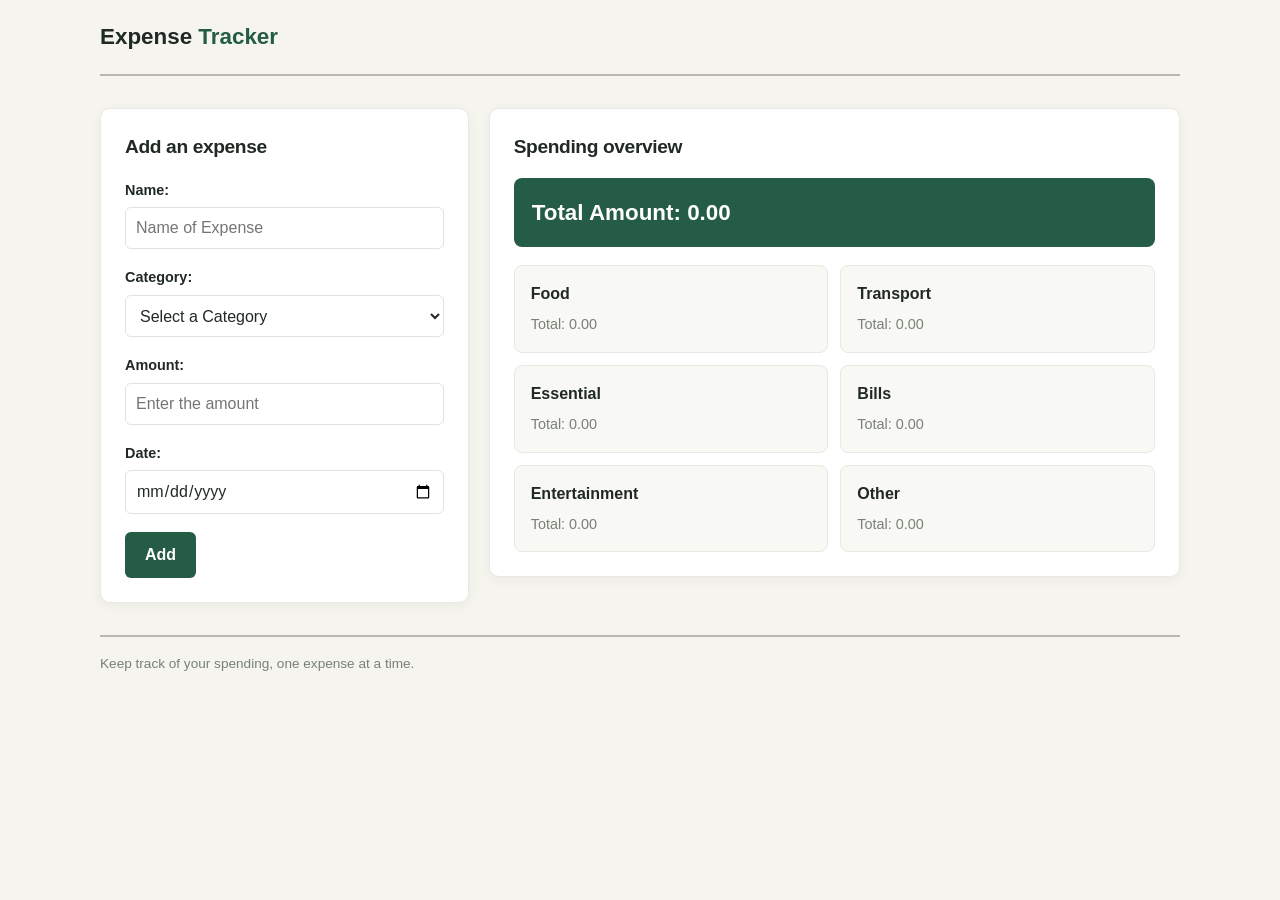
<file: Expense Tracker/index.html>
<!DOCTYPE html>
<html lang="en">

<head>
    <meta charset="UTF-8">
    <meta name="viewport" content="width=device-width, initial-scale=1.0">
    <title>Expense Tracker</title>
    <link rel="stylesheet" href="style.css">
    <script src="index.js" defer></script>
</head>

<body>

    <header>
        <h1>Expense <span>Tracker</span></h1>
    </header>

    <main>
        <form class="input-Section" novalidate>
            <h2>Add an expense</h2>

            <div class="field">

                <label for="expenseName">Name:</label>
                <input type="text" id="expenseName" placeholder="Name of Expense" name="expenseName" required>

            </div>

            <div class="field">

                <label for="expenseCategory">Category: </label>
                <select name="expenseCategory" id="expenseCategory" required>
                    <option value="">Select a Category</option>
                    <option value="food">Food</option>
                    <option value="transport">Transport</option>
                    <option value="essential">Essential</option>
                    <option value="bills">Bills</option>
                    <option value="entertainment">Entertainment</option>
                    <option value="other">Other</option>
                </select>

            </div>


            <div class="field">
                <label for="amount">Amount:</label>
                <input type="number" id="amount" placeholder="Enter the amount" min="0.01" step="0.01" name="amount"
                    required>
            </div>


            <div class="field">
                <label for="date">Date:</label>
                <input type="date" id="date" name="date" required>
            </div>

            <div class="form-actions">

                <button id="add" type="submit">Add</button>
                <button id="cancelEdit" type="button" hidden>Cancel edit</button>

            </div>

        </form>

        <section class="mainDisplay" aria-labelledby="overview-title">

            <h2 id="overview-title">Spending overview</h2>

            <p id="totalAmount" class="total-amount" aria-live="polite"></p>
            <p id="errorDisplay" role="alert"></p>


            <div class="expenseList">

                <div class="expenseDisplay food">
                    <h3>Food</h3>
                    <p id="foodTotal"></p>
                </div>

                <div class="expenseDisplay transport">
                    <h3>Transport</h3>
                    <p id="transportTotal"></p>
                </div>

                <div class="expenseDisplay essential">
                    <h3>Essential</h3>
                    <p id="essentialTotal"></p>
                </div>

                <div class="expenseDisplay bills">
                    <h3>Bills</h3>
                    <p id="billsTotal"></p>
                </div>

                <div class="expenseDisplay entertainment">
                    <h3>Entertainment</h3>
                    <p id="entertainmentTotal"></p>
                </div>

                <div class="expenseDisplay other">
                    <h3>Other</h3>
                    <p id="otherTotal"></p>
                </div>

            </div>

        </section>
    </main>

    <footer>
        <p>Keep track of your spending, one expense at a time.</p>
    </footer>


</body>

</html>
</file>
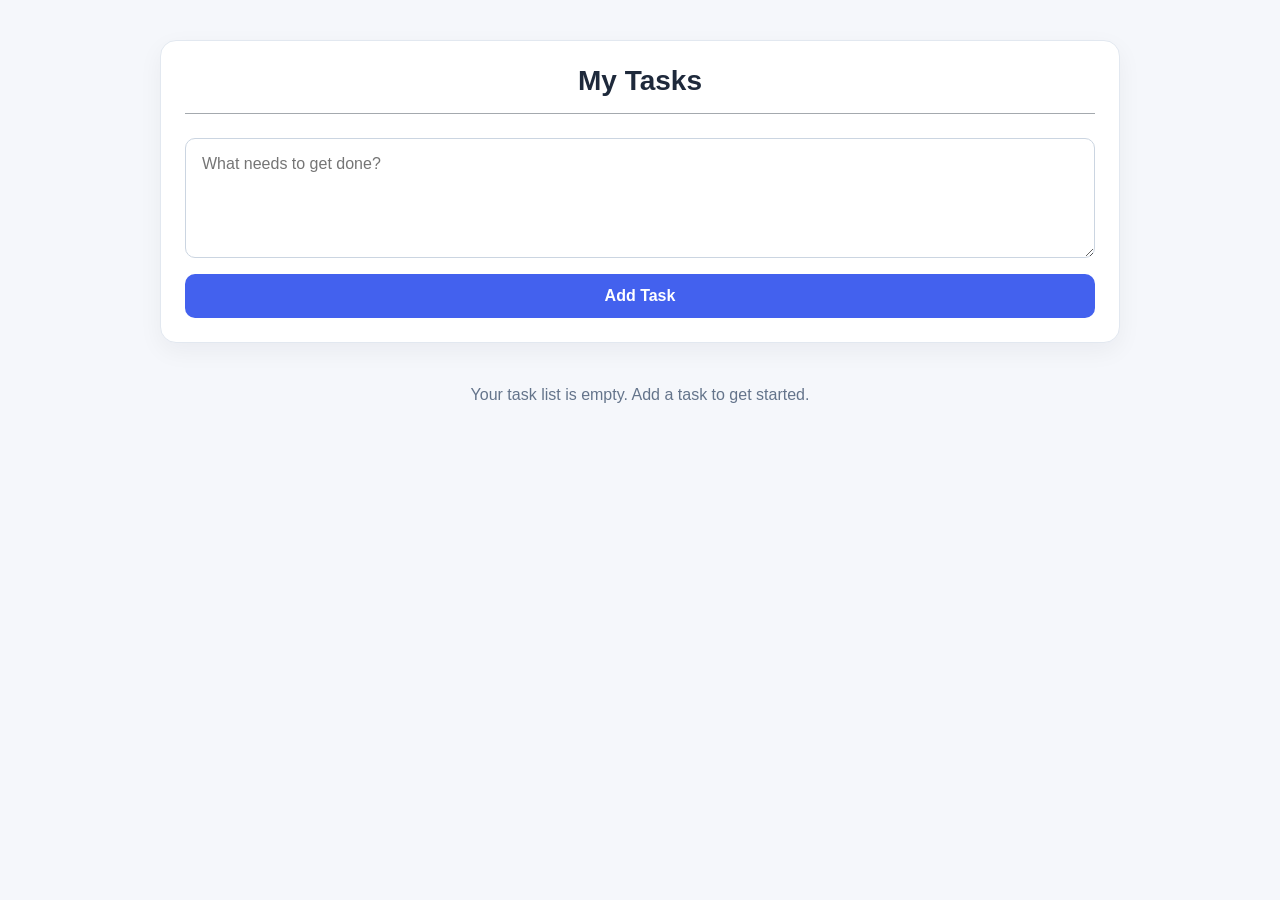
<file: To-Do App/index.html>
<!DOCTYPE html>
<html lang="en">

<head>
    <meta charset="UTF-8">
    <meta name="viewport" content="width=device-width, initial-scale=1.0">
    <title>To-Do Project</title>
    <link rel="stylesheet" href="style.css">
</head>

<body>
    <div class="input-container">
        <h2>My Tasks</h2>
        <label for="input" hidden>Task description</label>
        <textarea id="input" placeholder="What needs to get done?"></textarea>
        <p id="inputError"></p>
        <button type="submit" id="addBtn">Add Task</button>
    </div>

    <p id="emptyState">Your task list is empty. Add a task to get started.</p>

    <div class="display" style="display: none;">

        <div class="countDisplay">
            <p id="taskCount"></p>
            <p id="completedTask"></p>
            <p id="remainingTask"></p>
        </div>

        <section>
            <h2>All</h2>
            <div id="allTasks"></div>
        </section>
        <section>
            <h2>Active</h2>
            <div id="activeTasks"></div>
        </section>
        <section>
            <h2>Completed</h2>
            <div id="completedTasks"></div>
        </section>

    </div>


    <script src="index.js"></script>
</body>

</html>
</file>
<file: Expense Tracker/style.css>
* {
    box-sizing: border-box;
}

:root {
    --page: #f5f4ef;
    --surface: #ffffff;
    --text: #202923;
    --muted: #788078;
    --accent: #245c45;
}

body {
    margin: 0;
    font-family: Arial, Helvetica, sans-serif;
    line-height: 1.5;
    color: var(--text);
    background: var(--page);
}

header,
main,
footer {
    width: min(1080px, calc(100% - 40px));
    margin-inline: auto;
}

header,
footer {
    display: flex;
    align-items: center;
    justify-content: space-between;
}

header {
    min-height: 76px;
    border-bottom: 2px solid #b6b7b1;
}

header h1 {
    font-size: 1.4rem;
}

header h1 span {
    color: var(--accent);
}

main {
    display: grid;
    grid-template-columns: minmax(260px, 0.8fr) minmax(0, 1.5fr);
    gap: 20px;
    padding-block: 32px;
    align-items: start;
}

footer {
    min-height: 56px;
    border-top: 2px solid #b6b7b1;
    color: var(--muted);
    font-size: 0.85rem;
}

.input-Section,
.mainDisplay {
    padding: 24px;
    background: var(--surface);
    border: 1px solid #e8e9e1;
    border-radius: 10px;
    box-shadow: 0 3px 12px rgb(35 49 39 / 5%);
}

.input-Section {
    display: grid;
    grid-template-columns: 1fr;
    align-content: start;
    gap: 18px;
}

.input-Section h2,
.input-Section button {
    grid-column: 1 / -1;
}

.field {
    display: grid;
    gap: 6px;
}

.field label {
    font-size: 0.9rem;
    font-weight: 600;
}

.field input,
.field select {
    width: 100%;
    min-height: 42px;
    padding: 8px 10px;
    border: 1px solid #dfe3dc;
    border-radius: 6px;
    background: #fff;
    color: var(--text);
    font: inherit;
}

.total-amount {
    margin: 0 0 18px;
    padding: 18px;
    border-radius: 8px;
    background: var(--accent);
    color: white;
    font-size: 1.4rem;
    font-weight: 700;
}

.expenseList {
    display: grid;
    grid-template-columns: repeat(2, minmax(0, 1fr));
    gap: 12px;
}

.expenseDisplay {
    padding: 16px;
    border: 1px solid #e8e9e1;
    border-radius: 8px;
    background: #f8f8f4;
}

.expenseDisplay h3 {
    margin: 0 0 8px;
    font-size: 1rem;
}

.expenseDisplay p {
    margin: 0;
    color: var(--muted);
    font-size: 0.9rem;
}

.input-Section button {
    justify-self: start;
    padding: 11px 20px;
    border: 0;
    border-radius: 6px;
    background: var(--accent);
    color: white;
    font: inherit;
    font-weight: 600;
    cursor: pointer;
}

.input-Section button:hover {
    background: #1c4937;
}

.field input:focus,
.field select:focus,
.input-Section button:focus-visible {
    outline: 3px solid #b8d2bf;
    outline-offset: 2px;
}

#errorDisplay {
    display: none;
    margin: 0 0 14px;
    padding: 10px 12px;
    border-radius: 6px;
    background: #f9e9e6;
    color: #983d36;
    font-size: 0.9rem;
}

.input-Section h2,
.mainDisplay h2 {
    margin: 0;
    color: var(--text);
    font-size: 1.2rem;
    letter-spacing: -0.02em;
}

.mainDisplay h2 {
    margin-bottom: 16px;
}

.expenseDiv {
    margin-top: 10px;
    padding: 12px;
    border: 1px solid #e8e9e1;
    border-radius: 8px;
    background: var(--surface);
}

.expenseDiv p {
    margin: 4px 0;
    font-size: 0.9rem;
}

.expenseDiv button {
    margin: 8px 6px 0 0;
    padding: 8px 12px;
    border: 0;
    border-radius: 5px;
    font: inherit;
    font-size: 0.8rem;
    font-weight: 700;
    cursor: pointer;
}

.expenseDiv .editBtn {
    background: #eaf2eb;
    color: var(--accent);
}

.expenseDiv .dltBtn {
    background: #f9e9e6;
    color: #983d36;
}

.expenseDiv button {
    transition: background-color 150ms ease;
}

.expenseDiv .editBtn:hover {
    background: #dcebe0;
}

.expenseDiv .dltBtn:hover {
    background: #f3d9d4;
}

.expenseDiv button:focus-visible {
    outline: 2px solid currentColor;
    outline-offset: 2px;
}

.input-Section .form-actions {
    grid-column: 1 / -1;
    display: flex;
    align-items: center;
    gap: 10px;
}

.input-Section #cancelEdit {
    border: 1px solid #dfe3dc;
    background: transparent;
    color: var(--muted);
}

.input-Section #cancelEdit:hover {
    background: #f1f2ed;
}

@media (max-width: 700px) {
    main {
        grid-template-columns: 1fr;
    }
}

@media (max-width: 480px) {
    .expenseList {
        grid-template-columns: 1fr;
    }

    .input-Section,
    .mainDisplay {
        padding: 18px;
    }
}
</file>
<file: To-Do App/style.css>
* {
    margin: 0;
    padding: 0;
    box-sizing: border-box;
}

body {
    min-height: 100vh;
    padding: 40px 20px;
    font-family: Arial, Helvetica, sans-serif;
    background-color: #f5f7fb;
    color: #1e293b;
    display: flex;
    flex-direction: column;
    align-items: center;
}


.input-container {
    width: 100%;
    max-width: 960px;
    margin: 0 auto 24px;
    padding: 24px;
    text-align: center;
    background-color: #ffffff;
    border: 1px solid #e2e8f0;
    border-radius: 16px;
    box-shadow: 0 8px 24px rgba(15, 23, 42, 0.05);
}


.input-container h2 {
    margin: 0 0 24px;
    padding-bottom: 16px;
    font-size: 1.75rem;
    font-weight: 700;
    border-bottom: 1px solid #a4a9ae;
}

#input {
    display: block;
    width: 100%;
    min-height: 120px;
    padding: 16px;
    margin: 0 0 16px;
    border: 1px solid #cbd5e1;
    border-radius: 10px;
    background-color: #ffffff;
    color: #1e293b;
    font: inherit;
    text-align: left;
    resize: vertical;
    transition: border-color 0.2s, box-shadow 0.2s;
}

#input:focus {
    outline: none;
    border-color: #4361ee;
    box-shadow: 0 0 0 3px rgba(67, 97, 238, 0.15);
}

#addBtn {
    width: 100%;
    padding: 13px 16px;
    border: none;
    border-radius: 10px;
    background-color: #4361ee;
    color: #ffffff;
    font-size: 1rem;
    font-weight: 600;
    cursor: pointer;
    transition: background-color 0.2s, transform 0.2s;
}

#addBtn:hover {
    background-color: #3451d1;
    transform: translateY(-1px);
}

#addBtn:active {
    transform: translateY(0);
}

.display {
    padding: 20px;
    width: 100%;
    max-width: 960px;

    display: grid;
    grid-template-columns: repeat(3, 1fr);
    gap: 12px;

    border-radius: 12px;
    background-color: #ffffff;
    border: 1px solid #e2e8f0;
    box-shadow: 0 8px 24px rgba(15, 23, 42, 0.05);
}

.noteContainer {
    display: flex;
    align-items: center;
    gap: 12px;

    width: 100%;
    padding: 14px;

    border: 1px solid #e2e8f0;
    border-radius: 10px;
    background-color: #ffffff;

    transition: border-color 0.2s, box-shadow 0.2s;
}

.noteContainer p {
    min-width: 0;
    margin: 0;
    overflow-wrap: anywhere;
    line-height: 1.5;
}

.completed {
    color: gray;
    text-decoration: line-through;
    opacity: 0.7;
}

.deleteBtn {
    padding: 7px 12px;

    border: none;
    border-radius: 7px;

    background-color: #fee2e2;
    color: #b91c1c;

    font-size: 0.875rem;
    font-weight: 600;

    cursor: pointer;

    transition: background-color 0.2s, color 0.2s;

}

.deleteBtn:hover {
    background-color: #dc2626;
    color: #ffffff;
}

.countDisplay {
    grid-column: 1 / -1;
    display: flex;
    align-items: center;
    flex-wrap: wrap;
    gap: 10px;

    color: #475569;
}

.display section {
    padding: 16px;
    border: 1px solid #e2e8f0;
    border-radius: 12px;
    background-color: #f8fafc;
}

.display section h2 {
    margin: 0 0 12px;
    color: #1e293b;
    font-size: 1.1rem;
}

.display section>div {
    display: flex;
    flex-direction: column;
    gap: 10px;
}

#emptyState {
    margin-top: 16px;
    color: #64748b;
    text-align: center;
    line-height: 1.5;
}

#inputError {
    margin: 8px 0;
    color: #b91c1c;
    font-size: 0.9rem;
    text-align: center;

}

@media (max-width: 768px) {
    body {
        padding: 24px 12px;
    }

    .display {
        grid-template-columns: 1fr;
    }

    .input-container,
    .display {
        padding: 16px;
    }

    .countDisplay {
        justify-content: flex-start;
    }
}
</file>
